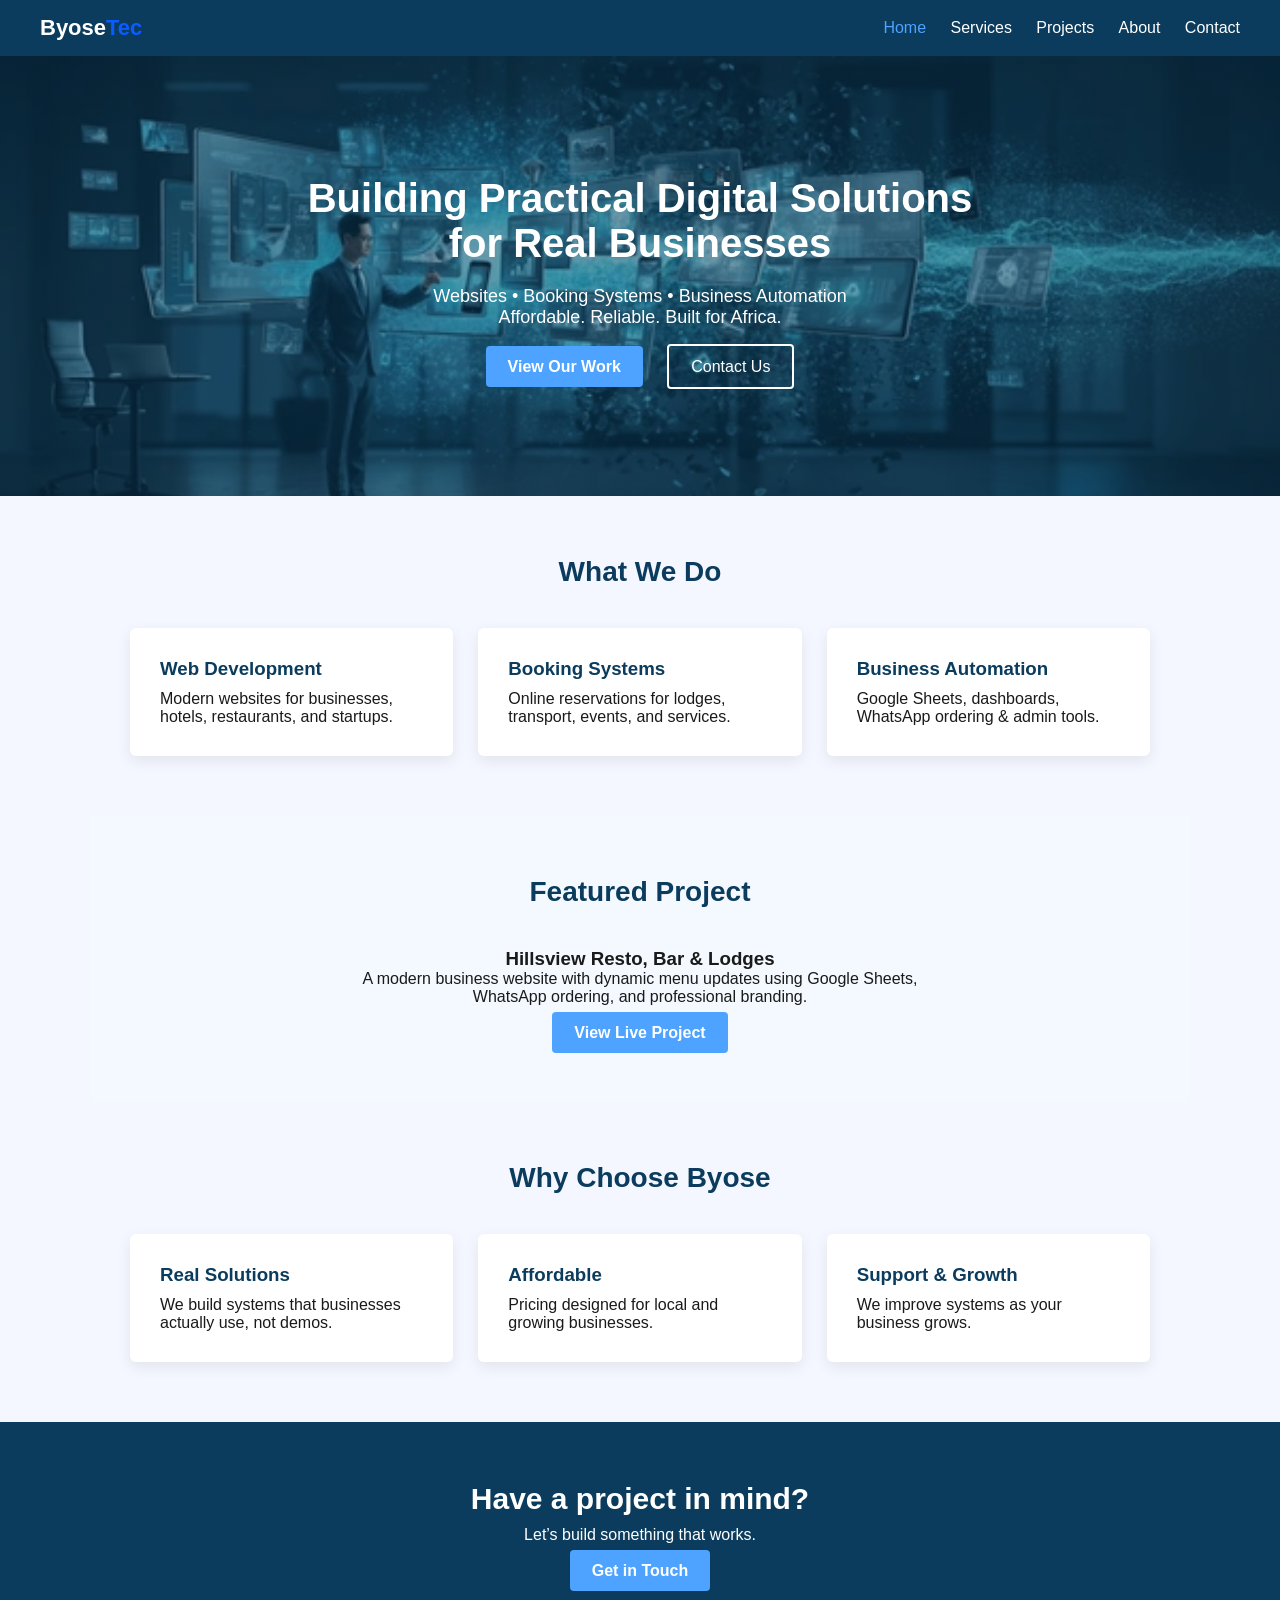
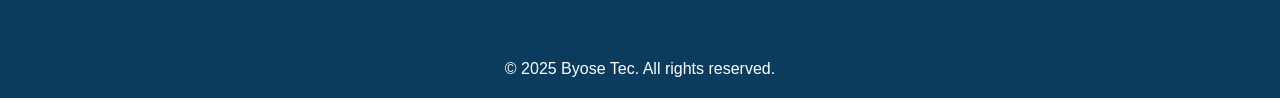
<file: index.html>
<!DOCTYPE html>
<html lang="en">
<head>
  <meta name="google-site-verification" content="yT-vfLwZiT_5VZwgQ6Bdzz1twOROM9HjgJ8j8-QdQCo" />
  <meta charset="UTF-8" />
  <meta name="description" content="Byose Tech is a Rwanda-based technology company building websites, digital systems, and business solutions for startups and enterprises.">
   <meta name="keywords" content="Byose Tech,byose tec,byose company,byose web development Rwanda, IT solutions Rwanda, software development, digital systems,web developers rwanda">
<!-- Open Graph / Social Sharing -->
<meta property="og:title" content="Byose Tech – Digital & IT Solutions in Rwanda">
<meta property="og:description" content="Byose Tech builds websites, digital systems, and IT solutions to help businesses grow and go digital.">
<meta property="og:image" content="https://byosetech.netlify.app/images/og-image.jpg">
<meta property="og:url" content="https://byosetech.netlify.app">
<meta property="og:type" content="website">

  <meta name="viewport" content="width=device-width, initial-scale=1.0"/>
  <title>Byose Tech |EMMANB Digital Solutions</title>
  <link rel="stylesheet" href="css/style.css">
</head>
<body>

<!-- HEADER -->
<header class="header">
  <nav class="nav">
    <div class="logo">Byose<span>Tec</span></div>
    <div class="nav-links">
      <a href="index.html" class="active">Home</a>
      <a href="services.html">Services</a>
      <a href="projects.html">Projects</a>
      <a href="about.html">About</a>
      <a href="contact.html">Contact</a>
    </div>
  </nav>
</header>

<!-- HERO -->
<section class="hero">
  <div class="hero-content">
    <h1>Building Practical Digital Solutions<br>for Real Businesses</h1>
    <p>
      Websites • Booking Systems • Business Automation  
      <br>Affordable. Reliable. Built for Africa.
    </p>

    <div class="hero-buttons">
      <a href="projects.html" class="btn-primary">View Our Work</a>
      <a href="contact.html" class="btn-outline">Contact Us</a>
    </div>
  </div>
</section>

<!-- SERVICES PREVIEW -->
<section class="section">
  <h2 class="section-title">What We Do</h2>

  <div class="cards">
    <div class="card">
      <h3>Web Development</h3>
      <p>Modern websites for businesses, hotels, restaurants, and startups.</p>
    </div>

    <div class="card">
      <h3>Booking Systems</h3>
      <p>Online reservations for lodges, transport, events, and services.</p>
    </div>

    <div class="card">
      <h3>Business Automation</h3>
      <p>Google Sheets, dashboards, WhatsApp ordering & admin tools.</p>
    </div>
  </div>
</section>

<!-- FEATURED PROJECT -->
<section class="section alt">
  <h2 class="section-title">Featured Project</h2>

  <div class="project">
    <div class="project-text">
      <h3>Hillsview Resto, Bar & Lodges</h3>
      <p>
        A modern business website with dynamic menu updates using Google Sheets,
        WhatsApp ordering, and professional branding.
      </p><br>
      <a href="https://hillsviewhuye.netlify.app" target="_blank" class="btn-primary">
        View Live Project
      </a>
    </div>
  </div>
</section>

<!-- WHY BYOSE -->
<section class="section">
  <h2 class="section-title">Why Choose Byose</h2>

  <div class="cards">
    <div class="card">
      <h3>Real Solutions</h3>
      <p>We build systems that businesses actually use, not demos.</p>
    </div>

    <div class="card">
      <h3>Affordable</h3>
      <p>Pricing designed for local and growing businesses.</p>
    </div>

    <div class="card">
      <h3>Support & Growth</h3>
      <p>We improve systems as your business grows.</p>
    </div>
  </div>
</section>

<!-- CTA -->
<section class="cta">
  <h2>Have a project in mind?</h2>
  <p>Let’s build something that works.</p><br>
  <a href="contact.html" class="btn-primary">Get in Touch</a>
</section>

<!-- FOOTER -->
<footer class="footer">
  <p>© 2025 Byose Tec. All rights reserved.</p>
</footer>




</body>
</html>
</file>
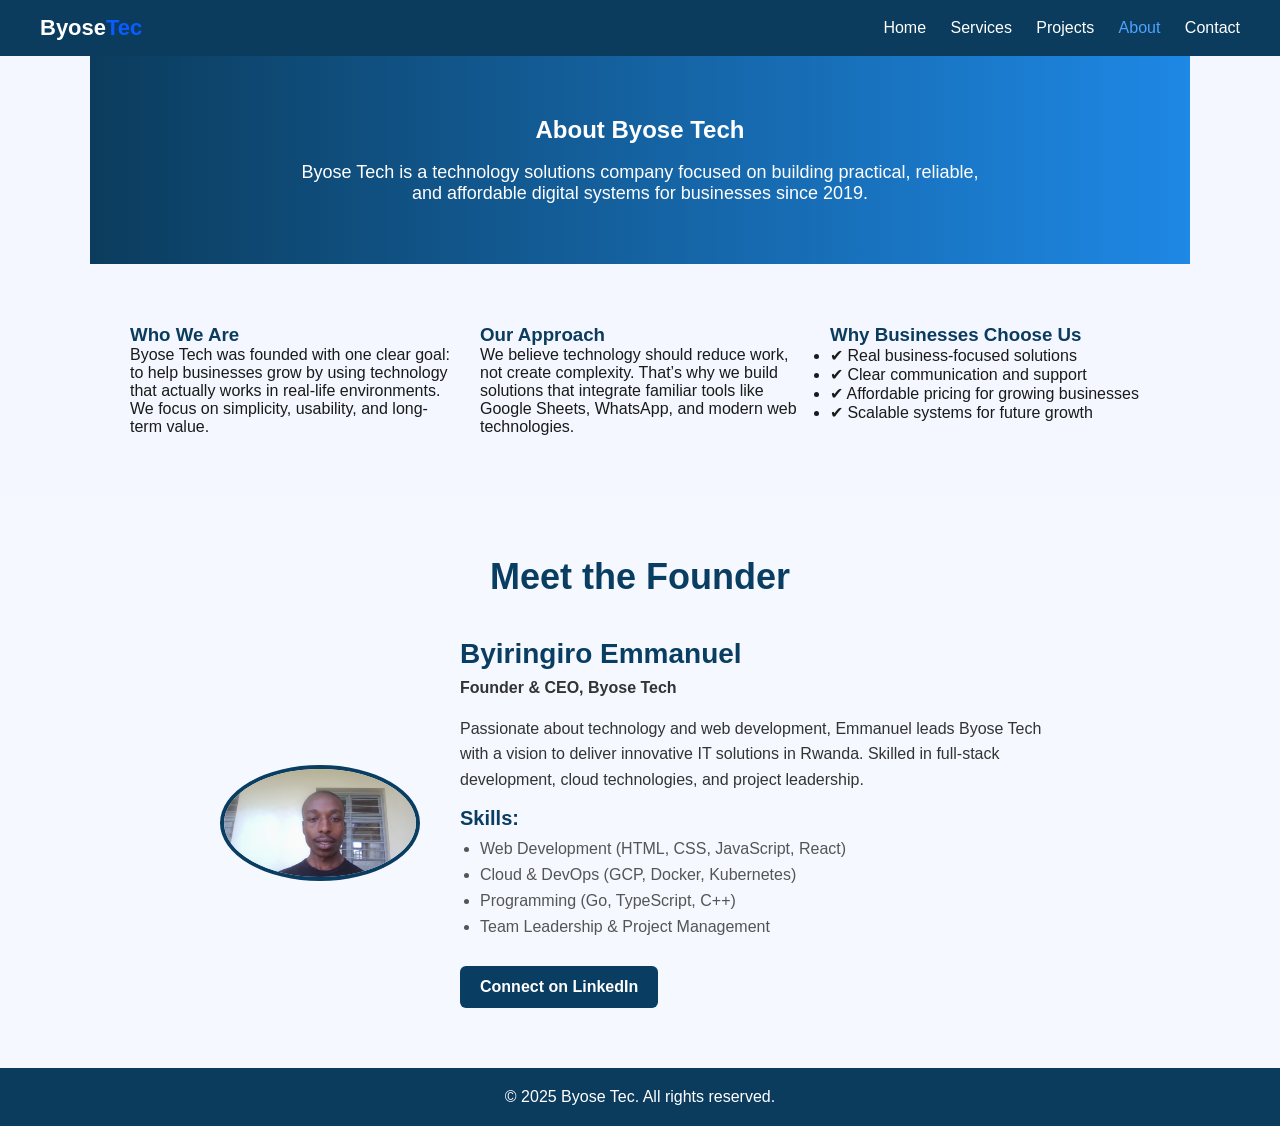
<file: about.html>
<!DOCTYPE html>
<html lang="en">
<head>
  <meta charset="UTF-8">
  <meta name="description" content="Byose Tech is a Rwanda-based technology company building websites, digital systems, and business solutions for startups and enterprises.">
<meta name="keywords" content="Byose Tech, web development Rwanda, IT solutions Rwanda, software development, digital systems,web developers rwanda">
<!-- Open Graph / Social Sharing -->
<meta property="og:title" content="Byose Tech – Digital & IT Solutions in Rwanda">
<meta property="og:description" content="Byose Tech builds websites, digital systems, and IT solutions to help businesses grow and go digital.">
<meta property="og:image" content="https://byosetech.netlify.app/images/og-image.jpg">
<meta property="og:url" content="https://byosetech.netlify.app">
<meta property="og:type" content="website">

  <title>About Us | Byose Tech(EMMANB digital solutions)</title>
  <link rel="stylesheet" href="css/style.css">
</head>
<body>

<header class="header">
  <nav class="nav">
    <div class="logo">Byose<span>Tec</span></div>
    <div class="nav-links">
      <a href="index.html">Home</a>
      <a href="services.html">Services</a>
      <a href="projects.html">Projects</a>
      <a href="about.html" class="active">About</a>
      <a href="contact.html">Contact</a>
    </div>
  </nav>
</header>

<section class="section about-hero">
  <h2 class="section-title1">About Byose Tech</h2><br>
  <p class="about-intro">
    Byose Tech is a technology solutions company focused on building
    practical, reliable, and affordable digital systems for businesses since 2019.
  </p>
</section>

<section class="section about-content">
  <div class="about-grid">

    <div>
      <h3>Who We Are</h3>
      <p>
        Byose Tech was founded with one clear goal: to help businesses grow
        by using technology that actually works in real-life environments.
        We focus on simplicity, usability, and long-term value.
      </p>
    </div>

    <div>
      <h3>Our Approach</h3>
      <p>
        We believe technology should reduce work, not create complexity.
        That’s why we build solutions that integrate familiar tools like
        Google Sheets, WhatsApp, and modern web technologies.
      </p>
    </div>

    <div>
      <h3>Why Businesses Choose Us</h3>
      <ul>
        <li>✔ Real business-focused solutions</li>
        <li>✔ Clear communication and support</li>
        <li>✔ Affordable pricing for growing businesses</li>
        <li>✔ Scalable systems for future growth</li>
      </ul>
    </div>

  </div>
</section>
<section class="founder-section">
  <h2>Meet the Founder</h2>
  <div class="founder-profile">
    <img src="images/emmanuel.jpg" alt="Byiringiro Emmanuel">
    <div class="founder-info">
      <h3>Byiringiro Emmanuel</h3>
      <p><strong>Founder & CEO, Byose Tech</strong></p>
      <p>Passionate about technology and web development, Emmanuel leads Byose Tech with a vision to deliver innovative IT solutions in Rwanda. Skilled in full-stack development, cloud technologies, and project leadership.</p>
      <h4>Skills:</h4>
      <ul>
        <li>Web Development (HTML, CSS, JavaScript, React)</li>
        <li>Cloud & DevOps (GCP, Docker, Kubernetes)</li>
        <li>Programming (Go, TypeScript, C++)</li>
        <li>Team Leadership & Project Management</li>
      </ul>
      <a href="https://www.linkedin.com/in/byiringiro-emmanuel-7600b0278/" target="_blank" class="btn">Connect on LinkedIn</a>
    </div>
  </div>
</section>


<footer class="footer">
  © 2025 Byose Tec. All rights reserved.
</footer>

</body>
</html>
</file>
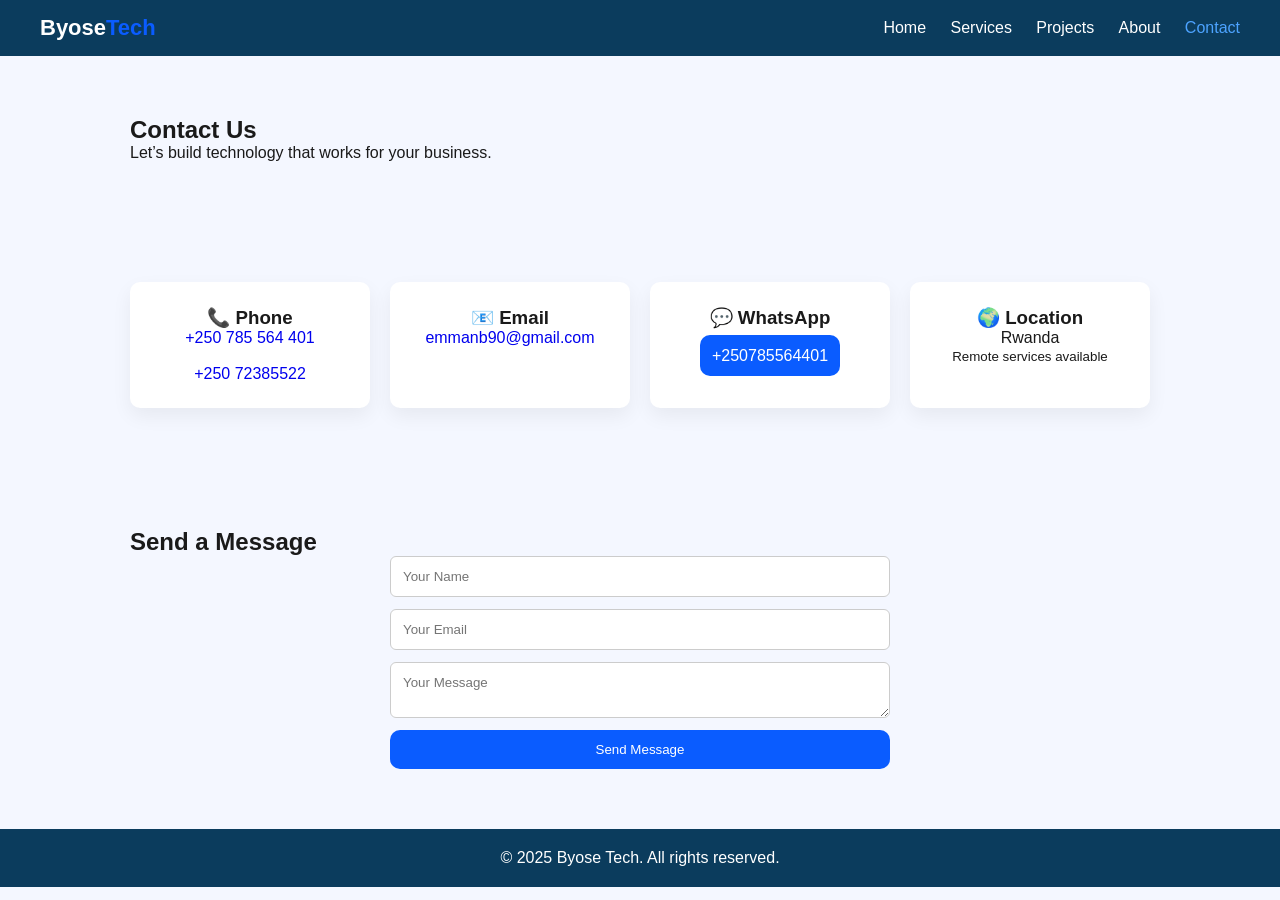
<file: contact.html>
<!DOCTYPE html>
<html lang="en">
<head>
  <meta charset="UTF-8">
  <meta name="description" content="Byose Tech is a Rwanda-based technology company building websites, digital systems, and business solutions for startups and enterprises.">
<meta name="keywords" content="Byose Tech,byose tec,byose company,byose, web development Rwanda, IT solutions Rwanda, software development, digital systems,web developers rwanda">
<!-- Open Graph / Social Sharing -->
<meta property="og:title" content="Byose Tech – Digital & IT Solutions in Rwanda">
<meta property="og:description" content="Byose Tech builds websites, digital systems, and IT solutions to help businesses grow and go digital.">
<meta property="og:image" content="https://byosetech.netlify.app/images/og-image.jpg">
<meta property="og:url" content="https://byosetech.netlify.app">
<meta property="og:type" content="website">

  <title>Contact Us | Byose Tech(EMMANB digital solutions)</title>
  <link rel="stylesheet" href="css/style.css">
</head>
<body>

<header class="header">
  <nav class="nav">
    <h1 class="logo">Byose<span>Tech</span></h1>
    <div class="nav-links">
      <a href="index.html">Home</a>
      <a href="services.html">Services</a>
      <a href="projects.html">Projects</a>
      <a href="about.html">About</a>
      <a href="contact.html" class="active">Contact</a>
    </div>
  </nav>
</header>

<section class="section">
  <h2>Contact Us</h2>
  <p class="subtitle">
    Let’s build technology that works for your business.
  </p>
</section>

<section class="section contact-grid">

  <div class="contact-card">
    <h3>📞 Phone</h3>
    <p><a href="tel:+250785564401">+250 785 564 401</a></p><br>
 <p><a href="tel:+250722385522">+250 72385522</a></p>
  </div>

  <div class="contact-card">
    <h3>📧 Email</h3>
    <p>
      <a href="mailto:emmanb90@gmail.com">
        emmanb90@gmail.com
      </a>
    </p>
  </div>

  <div class="contact-card">
    <h3>💬 WhatsApp</h3><br>
    <a class="btn" href="https://wa.me/250785564401" target="_blank">
      +250785564401
    </a>
  </div>

  <div class="contact-card">
    <h3>🌍 Location</h3>
    <p>Rwanda</p>
    <small>Remote services available</small>
  </div>

</section>

<section class="section">
  <h2>Send a Message</h2>

  <form class="contact-form" onsubmit="sendWhatsApp(event)">
    <input type="text" id="name" placeholder="Your Name" required>
    <input type="email" id="email" placeholder="Your Email">
    <textarea id="message" placeholder="Your Message" required></textarea>
    <button type="submit">Send Message</button>
  </form>
</section>

<footer class="footer">
  © 2025 Byose Tech. All rights reserved.
</footer>

<script>
function sendWhatsApp(e) {
  e.preventDefault();
  const name = document.getElementById("name").value;
  const message = document.getElementById("message").value;
  const text = `Hello, my name is ${name}. ${message}`;
  window.open(
    `https://wa.me/250785564401?text=${encodeURIComponent(text)}`,
    "_blank"
  );
}
</script>

</body>
</html>
</file>
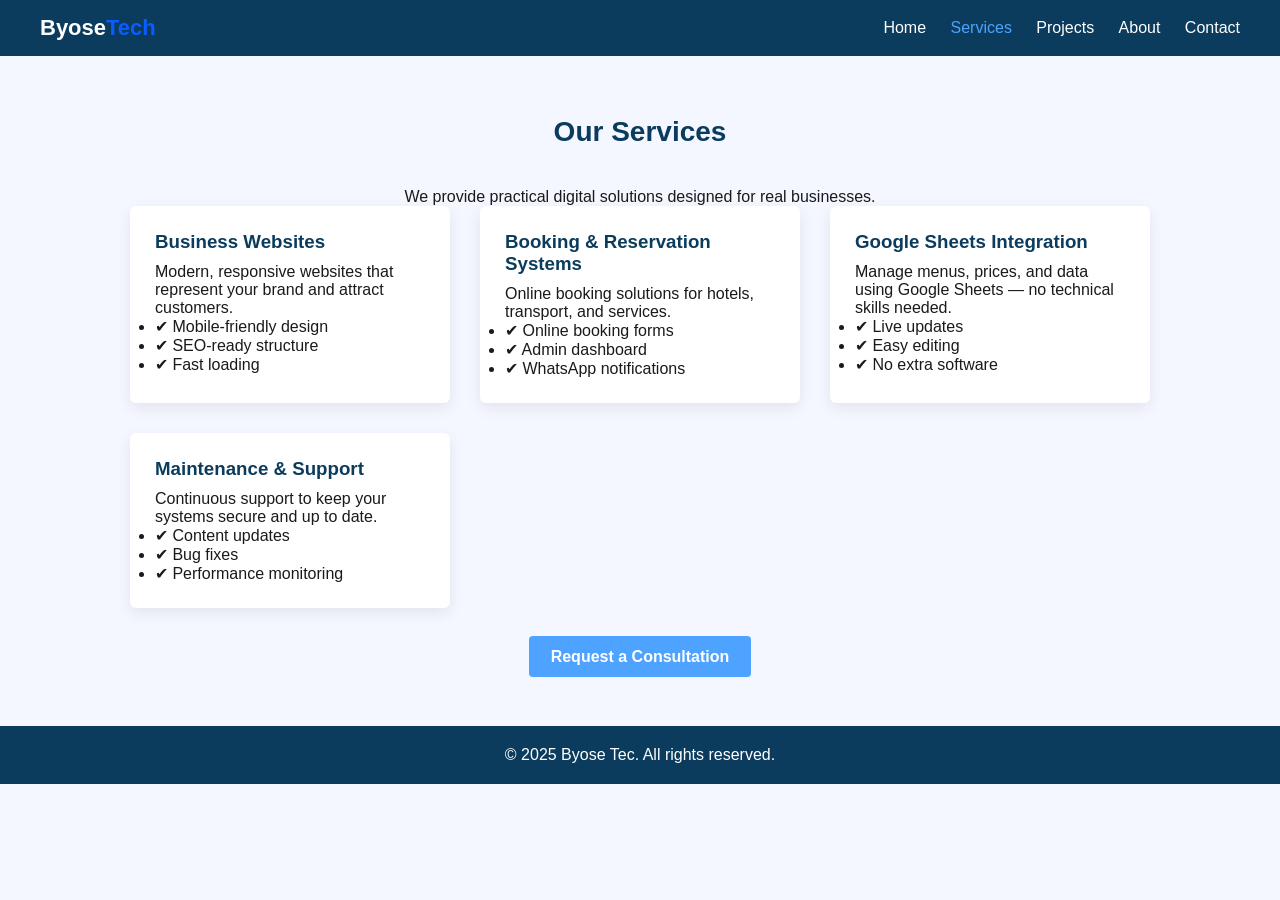
<file: services.html>
<!DOCTYPE html>
<html lang="en">
<head>
  <meta charset="UTF-8">
  <meta name="description" content="Byose Tech is a Rwanda-based technology company building websites, digital systems, and business solutions for startups and enterprises.">
<meta name="keywords" content="Byose Tech, web development Rwanda, IT solutions Rwanda, software development, digital systems,web developers rwanda">
<!-- Open Graph / Social Sharing -->
<meta property="og:title" content="Byose Tech – Digital & IT Solutions in Rwanda">
<meta property="og:description" content="Byose Tech builds websites, digital systems, and IT solutions to help businesses grow and go digital.">
<meta property="og:image" content="https://byosetech.netlify.app/images/og-image.jpg">
<meta property="og:url" content="https://byosetech.netlify.app">
<meta property="og:type" content="website">

  <title>Services | Byose Tec(EMMANB digital solutions)</title>
  <link rel="stylesheet" href="css/style.css">
</head>
<body>

<header class="header">
  <nav class="nav">
    <div class="logo">Byose<span>Tech</span></div>
    <div class="nav-links">
      <a href="index.html">Home</a>
      <a href="services.html" class="active">Services</a>
      <a href="projects.html">Projects</a>
      <a href="about.html">About</a>
      <a href="contact.html">Contact</a>
    </div>
  </nav>
</header>

<section class="section">
  <h2 class="section-title">Our Services</h2>
  <p style="text-align:center; max-width:700px; margin:auto;">
    We provide practical digital solutions designed for real businesses.
  </p>

  <div class="services-grid">

    <div class="service-card">
      <h3>Business Websites</h3>
      <p>
        Modern, responsive websites that represent your brand and attract customers.
      </p>
      <ul>
        <li>✔ Mobile-friendly design</li>
        <li>✔ SEO-ready structure</li>
        <li>✔ Fast loading</li>
      </ul>
    </div>

    <div class="service-card">
      <h3>Booking & Reservation Systems</h3>
      <p>
        Online booking solutions for hotels, transport, and services.
      </p>
      <ul>
        <li>✔ Online booking forms</li>
        <li>✔ Admin dashboard</li>
        <li>✔ WhatsApp notifications</li>
      </ul>
    </div>

    <div class="service-card">
      <h3>Google Sheets Integration</h3>
      <p>
        Manage menus, prices, and data using Google Sheets — no technical skills needed.
      </p>
      <ul>
        <li>✔ Live updates</li>
        <li>✔ Easy editing</li>
        <li>✔ No extra software</li>
      </ul>
    </div>

    <div class="service-card">
      <h3>Maintenance & Support</h3>
      <p>
        Continuous support to keep your systems secure and up to date.
      </p>
      <ul>
        <li>✔ Content updates</li>
        <li>✔ Bug fixes</li>
        <li>✔ Performance monitoring</li>
      </ul>
    </div>

  </div>

  <div style="text-align:center; margin-top:40px;">
    <a href="contact.html" class="btn-primary">
      Request a Consultation
    </a>
  </div>

</section>

<footer class="footer">
  © 2025 Byose Tec. All rights reserved.
</footer>

</body>
</html>
</file>
<file: css/style.css>
* {
  margin: 0;
  padding: 0;
  box-sizing: border-box;
  font-family: "Segoe UI", Arial, sans-serif;
}

body {
  background: #ffffff;
  color: #083c85;
}

/* HEADER */
.header {
  background: #0b3c5d;
  padding: 15px 40px;
}

.nav {
  display: flex;
  justify-content: space-between;
  align-items: center;
}

.logo {
  color: #ffffff;
  font-size: 22px;
  font-weight: bold;
}

.logo span {
  color: #4da3ff;
}

.nav-links a {
  color: #ffffff;
  margin-left: 20px;
  text-decoration: none;
  font-weight: 500;
}

.nav-links a:hover,
.nav-links .active {
  color: #4da3ff;
}

.btn-nav {
  background: #4da3ff;
  padding: 8px 14px;
  border-radius: 4px;
}

/* HERO */
.hero {
  background: linear-gradient(rgba(11,60,93,0.5), rgba(11,60,93,0.5)),
              url("../images/hero.jpg") center/cover no-repeat;
  color: #ffffff;
  padding: 120px 40px;
  text-align: center;
}

.hero h1 {
  font-size: 40px;
  margin-bottom: 20px;
}

.hero p {
  font-size: 18px;
  margin-bottom: 30px;
}

.hero-buttons a {
  margin: 10px;
}

/* BUTTONS */
.btn-primary {
  background: #4da3ff;
  color: white;
  padding: 12px 22px;
  border-radius: 4px;
  text-decoration: none;
  font-weight: bold;
}

.btn-primary:hover {
  background: #2f80ed;
}

.btn-outline {
  border: 2px solid #ffffff;
  color: #ffffff;
  padding: 12px 22px;
  border-radius: 4px;
  text-decoration: none;
}

/* SECTIONS */
.section {
  padding: 70px 40px;
  max-width: 1100px;
  margin: auto;
}

.section.alt {
  background: #f4f9ff;
}

.section-title {
  text-align: center;
  font-size: 28px;
  margin-bottom: 40px;
  color: #0b3c5d;
}

/* CARDS */
.cards {
  display: grid;
  grid-template-columns: repeat(auto-fit, minmax(250px, 1fr));
  gap: 25px;
}

.card {
  background: #ffffff;
  padding: 30px;
  border-radius: 6px;
  box-shadow: 0 5px 15px rgba(0,0,0,0.08);
}

.card h3 {
  color: #0b3c5d;
  margin-bottom: 10px;
}

/* PROJECT */
.project {
  display: flex;
  justify-content: center;
  text-align: center;
}

.project-text {
  max-width: 600px;
}

/* CTA */
.cta {
  background: #0b3c5d;
  color: white;
  text-align: center;
  padding: 60px 40px;
}

.cta h2 {
  font-size: 30px;
  margin-bottom: 10px;
}

/* FOOTER */
.footer {
  background: #0b3c5d;
  color: #ffffff;
  text-align: center;
  padding: 20px;
}
.projects-grid {
  display: grid;
  grid-template-columns: repeat(auto-fit, minmax(320px, 1fr));
  gap: 30px;
}

.project-card {
  background: #ffffff;
  border-radius: 6px;
  box-shadow: 0 6px 18px rgba(0,0,0,0.08);
  overflow: hidden;
}

.project-card img {
  width: 100%;
  height: 220px;
  object-fit: cover;
}
.project video{
  border-radius: 8px;
  box-shadow: 0 4px 12px rgba(0,0,0,0.15);
  max-width: 100%;
}

.project-content {
  padding: 25px;
}

.project-content h3 {
  color: #0b3c5d;
  margin-bottom: 10px;
}

.project-content ul {
  margin: 15px 0;
  padding-left: 20px;
}

.project-content li {
  margin-bottom: 6px;
}

.coming-soon {
  border: 2px dashed #4da3ff;
  background: #f4f9ff;
}
.about-hero {
  background: linear-gradient(to right, #0b3c5d, #1e88e5);
  color: #fff;
  text-align: center;
}

.about-intro {
  max-width: 700px;
  margin: auto;
  font-size: 18px;
}

.about-grid {
  display: grid;
  grid-template-columns: repeat(auto-fit, minmax(280px, 1fr));
  gap: 30px;
}

.about-grid h3 {
  color: #0b3c5d;
}
/* Founder Section */
.founder-section {
  background: #f5f8ff; /* soft light blue background */
  padding: 60px 20px;
  text-align: center;
}

.founder-section h2 {
  color: #0a3d62; /* deep blue for headings */
  font-size: 36px;
  margin-bottom: 40px;
  font-weight: bold;
}

.founder-profile {
  display: flex;
  flex-wrap: wrap;
  align-items: center;
  justify-content: center;
  gap: 40px;
}

.founder-profile img {
  border-radius: 50%;
  max-width: 200px;
  width: 100%;
  height: auto;
  border: 4px solid #0a3d62;
}

.founder-info {
  max-width: 600px;
  text-align: left;
}

.founder-info h3 {
  color: #0a3d62;
  font-size: 28px;
  margin-bottom: 5px;
}

.founder-info p {
  color: #333;
  line-height: 1.6;
  margin-bottom: 15px;
}

.founder-info h4 {
  color: #0a3d62;
  margin-bottom: 10px;
  font-size: 20px;
}

.founder-info ul {
  list-style-type: disc;
  padding-left: 20px;
  margin-bottom: 20px;
}

.founder-info ul li {
  margin-bottom: 8px;
  color: #555;
}

.founder-info .btn {
  display: inline-block;
  margin-right: 10px;
  margin-top: 10px;
  background: #0a3d62; /* primary blue */
  color: #fff;
  text-decoration: none;
  padding: 12px 20px;
  border-radius: 6px;
  font-weight: bold;
  transition: background 0.3s ease;
}

.founder-info .btn:hover {
  background: #083061; /* darker blue on hover */
}

/* Responsive for smaller screens */
@media (max-width: 768px) {
  .founder-profile {
    flex-direction: column;
    text-align: center;
  }
  
  .founder-info {
    text-align: center;
  }

  .founder-info ul {
    padding-left: 0;
    list-style-position: inside;
  }

  .founder-info .btn {
    margin-bottom: 10px;
  }
}

.section-title1 h2{
    padding-bottom: 10px;
    color: #f4f9ff;
}
.services-grid {
  display: grid;
  grid-template-columns: repeat(auto-fit, minmax(260px, 1fr));
  gap: 30px;
}

.service-card {
  background: #ffffff;
  padding: 25px;
  border-radius: 6px;
  box-shadow: 0 5px 15px rgba(0,0,0,0.08);
}

.service-card h3 {
  color: #0b3c5d;
  margin-bottom: 10px;
}
:root {
  --primary: #0a5cff;
  --light: #f4f7ff;
  --dark: #1a1a1a;
}

body {
  font-family: Arial, sans-serif;
  background: var(--light);
  color: var(--dark);
}

.logo span {
  color: var(--primary);
}

.section {
  padding: 60px 40px;
  max-width: 1100px;
  margin: auto;
}

.contact-grid {
  display: grid;
  grid-template-columns: repeat(auto-fit, minmax(220px, 1fr));
  gap: 20px;
}

.contact-card {
  background: #fff;
  padding: 25px;
  border-radius: 10px;
  box-shadow: 0 8px 20px rgba(0,0,0,0.06);
  text-align: center;
}
.contact-card a {
  text-decoration: none;
}

.contact-form {
  max-width: 500px;
  margin: auto;
  display: grid;
  gap: 12px;
}

.contact-form input,
.contact-form textarea {
  padding: 12px;
  border-radius: 6px;
  border: 1px solid #ccc;
}

button,
.btn {
  background: var(--primary);
  color: white;
  border:white;
  padding: 12px;
  border-radius: 10px;
  cursor: pointer;
}
</file>
